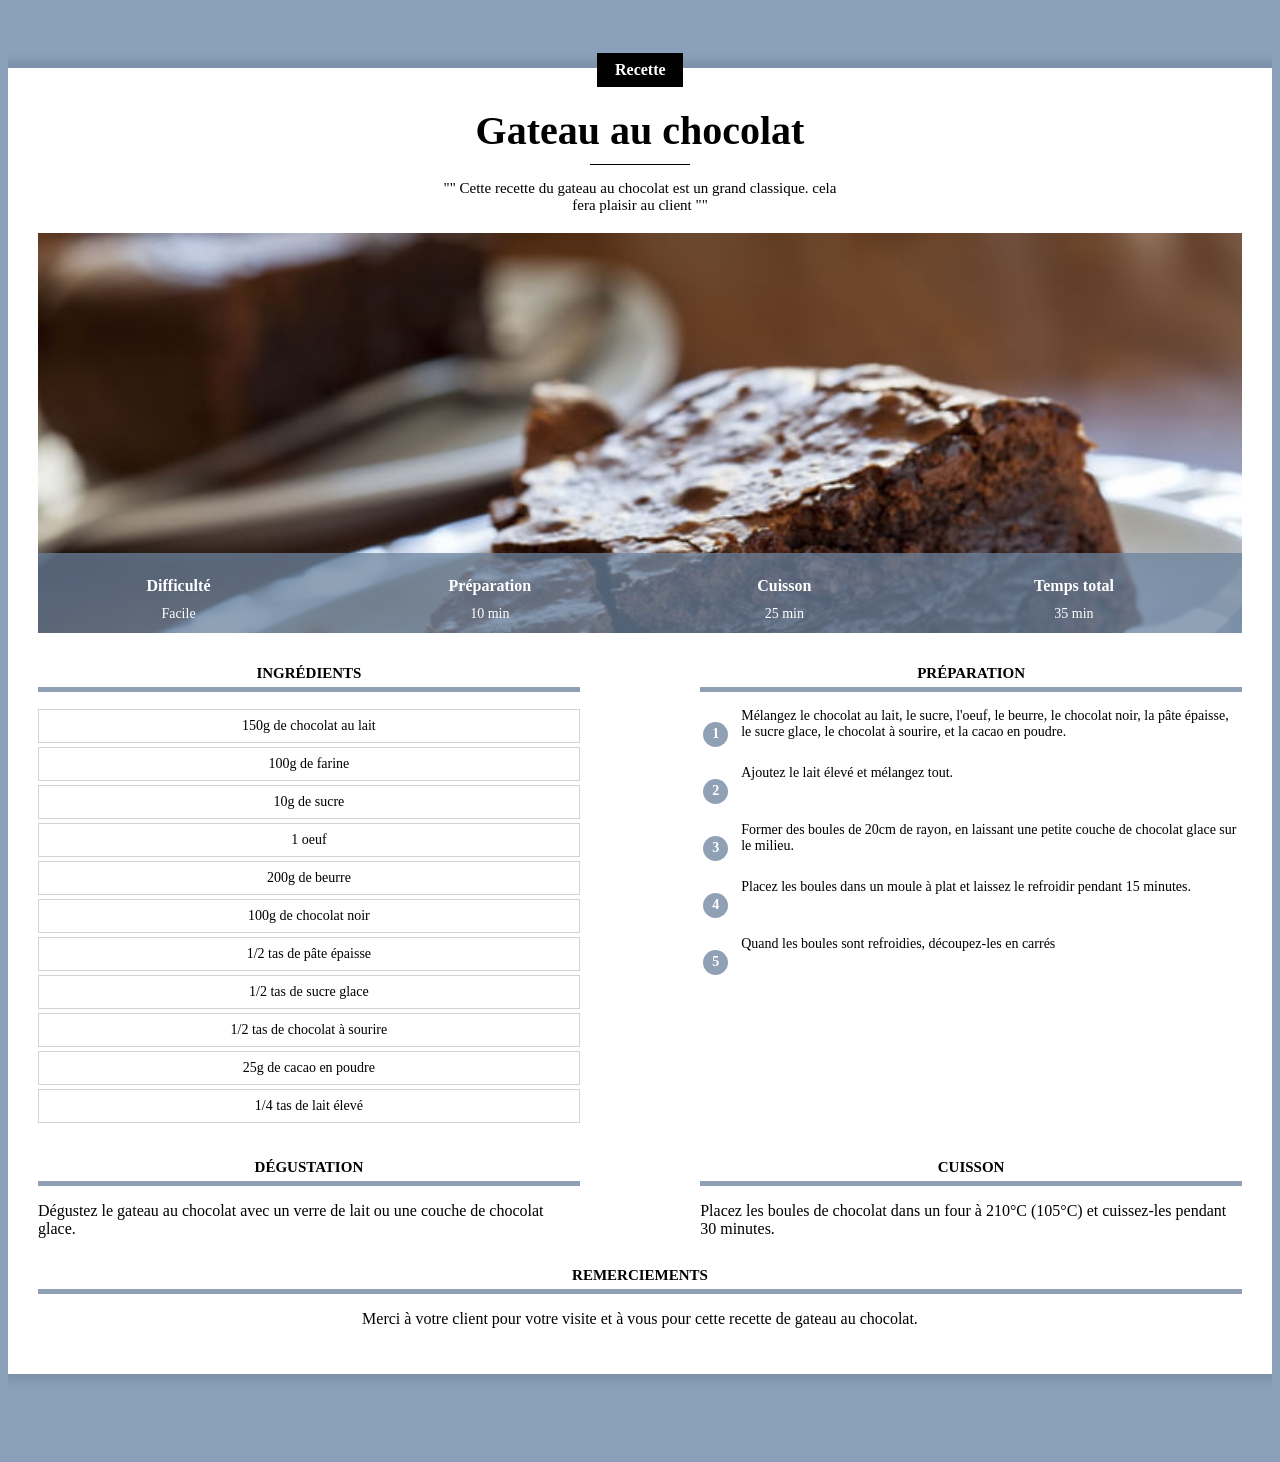
<file: index.html>
<!DOCTYPE html>
<html lang="en">
<head>
    <meta charset="UTF-8">
    <meta name="viewport" content="width=device-width, initial-scale=1.0">

    <link rel="stylesheet" href="recette.css">
    
    <title>Document</title>
    
    
</head>
<body>

   

    <div class="contenu"> 

        <div class="centre categorie">
            <p class="categorie">Recette</p>
        </div>
        <h1>Gateau au chocolat</h1>

        <div class="separateur"></div>


        <div class="centre">    
            <p class="description"> "" Cette recette du gateau au chocolat est un grand classique. cela fera plaisir au client ""</p>
        </div>
        

        <div id="contenu">
            <div class="info">
                <img src="gateau.jpg"></img>
            </div>
    
    
            <table class="tab">
                <tr>
                    <th>Difficulté</th>
                    <th>Préparation</th>
                    <th>Cuisson</th>
                    <th>Temps total</th>
                </tr>
                <tr>
                    <td>Facile</td>
                    <td>10 min</td>
                    <td>25 min</td>
                    <td>35 min</td>
                </tr>
            </table>
        </div>
       
        <div>
            <div class="colonne1 colonne">
                <h2>Ingrédients</h2>
            
                <div class="ingredient">
                    <p>150g de chocolat au lait</p>
                    <p>100g de farine</p>
                    <p>10g de sucre</p>
                    <p>1 oeuf</p>
                    <p>200g de beurre</p>
                    <p>100g de chocolat noir</p>
                    <p>1/2 tas de pâte épaisse</p>
                    <p>1/2 tas de sucre glace</p>
                    <p>1/2 tas de chocolat à sourire</p>
                    <p>25g de cacao en poudre</p>
                    <p>1/4 tas de lait élevé</p>
                </div>
            </div>


            <div class="colonne2 colonne">
                <h2>Préparation</h2>
    
                <table class="preparation">
                    <tr>
                        <td> <p class="num">1</p> </td>
                        <td class="preparation_etape">Mélangez le chocolat au lait, le sucre, l'oeuf, le beurre, 
                            le chocolat noir, la pâte épaisse, le sucre glace, le chocolat à sourire, et la cacao en poudre.</td>
                    </tr>
                    <tr>
                        <td><p class="num">2</p></td>
                        <td  class="preparation_etape">Ajoutez le lait élevé et mélangez tout.</td>
                    </tr>
                    <tr>
                        <td><p class="num">3</p></td>
                        <td  class="preparation_etape">Former des boules de 20cm de rayon, en laissant une petite couche de chocolat glace sur le milieu.</td>
                    </tr>
                    <tr>
                        <td><p class="num">4</p></td>
                        <td  class="preparation_etape">Placez les boules dans un moule à plat et laissez le refroidir pendant 15 minutes.</td>
                    </tr>
                    <tr>
                        <td><p class="num">5</p></td>
                        <td  class="preparation_etape">Quand les boules sont refroidies, découpez-les en carrés </td>
                    </tr>
                </table>
              
            </div>

            <div class="colonne3 colonne">
                <h2>Cuisson</h2>
                <p>Placez les boules de chocolat dans un four à 210°C (105°C) et cuissez-les pendant 30 minutes.</p>
            </div>
            
            <div class="colonne4 colonne">
                <h2>Dégustation</h2>
                <p>Dégustez le gateau au chocolat avec un verre de lait ou une couche de chocolat glace.</p>
            </div>
            
            <div class="colonne5">
                <h2>Remerciements</h2>
                <p>Merci à votre client pour votre visite et à vous pour cette recette de gateau au chocolat.</p>
            </div>
            

        </div>
        
       
       
        

        

        

    </div>


</body>
</html>
</file>
<file: recette.css>
*{
    overflow: auto;
}




body{
    background-color: #8BA1BB;
    font-family: Areal;
   
}

div.contenu{
    background-color: white;
    margin: 40px 8px 40px 8px;
    padding:0px 8px 20px 8px;
    /*min-width: 350px;*/
    box-shadow: 0px 0px 8px 8px rgba(0, 0, 0, 0.1) ;
    overflow: visible;
}


h1{
    text-align: center;
    font-size: 40px;
    margin-bottom: 10px;
    margin-top: 16px;
}


p.description{
    max-width: 400px;
    display: inline-block;
    font-size: 15px;
}


#contenu{
    position: relative;
}


.info{
    display: block;
    max-height: 400px;
    object-fit: cover;
    background-color: gray;
    /*min-height: 400px;*/
    
}

img{
    width: 100%;
}

p.categorie{
    background-color: black;
    color: white;
    max-width: 50px;
    display: inline-block;
    padding: 8px 18px;
    margin-bottom: 0px;
    margin-top: -15px;

    font-weight: bold;
    font-size: 16px

}

div.categorie{
    margin-bottom: 0px;
    margin-top: 0px;
    overflow: visible;
}



div.separateur{
    width: 100px;
    height: 1px;
    background-color: black;
    margin-left: auto;
    margin-right: auto;
}

.centre{
    text-align: center;
    width: 100%;
}


.tab{
    position: absolute;
    bottom: 0;
    width: 100%;
    color: white;
    background-color: #6C829DC0;
    height: 50px;
}

.tab td{
    text-align: center;
    font-size: 12px;
    vertical-align: top;
}
.tab th{
    font-size: 14px;
    vertical-align: bottom;
    padding: 8px;
}



div.colonne{
    width: 100%;
    margin-top: 20px;
   

}

div.colonne1{
    display: inline-block;
    /*margin-right: 10px;*/
}



/*div.colonne3{
    float: right;
}*/

.colonne5 h2{
    text-align: center;
    text-transform: uppercase;
    font-size: 15px;
    border-bottom: 5px solid #6C829DC0;
    padding-bottom: 5px;
}

.colonne5 p{
    text-align: center;
}

div.colonne h2{
    text-align: center;
    text-transform: uppercase;
    font-size: 15px;
    border-bottom: 5px solid #6C829DC0;
    padding-bottom: 5px;
}

div.ingredient p{
    border: 1px solid lightgray;
    text-align: center;
    font-size: 14px;
    padding: 8px 0;
    margin-top: 4px;
    margin-bottom: 0;
}

table.preparation p.num{
    background-color: #6C829DC0;
    color: white;
    width: 25px;
    height: 25px;
    text-align: center;
    font-size: 14px;
    font-weight: bold;
    padding-top: 4px;
    box-sizing: border-box;
    border-radius: 50%;
}

table.preparation td{
    vertical-align: top;

}

table.preparation tr{
    height: 40px;
}

table.preparation td.preparation_etape{
    font-size: 14px;
    padding-left: 10px;
    padding-bottom: 10px;
}



/*styles pour ordinateur*/
@media only screen and (min-width: 768px){
    div.contenu{
        min-width: 350px;
        margin: 60px 10% 80px 10%;
        padding:0px 30px 30px 30px;
    }


    .tab{
   
        height: 80px;
    }
    
    .tab td{
        
        font-size: 14px;
    }
    .tab th{
        font-size: 16px;
      
    }


    div.colonne{
        width: 45%;
        margin-top: 20px;
       
    
    }
    
    div.colonne1{
        margin-right: 10px;
    }
    
    div.colonne2{
        float: right;
        /*width: 50%;*/
    }
    
    div.colonne3{
        float: right;
    }
    
    
}

@media only screen and (min-width: 900px){
    div.contenu{
        min-width: 645px;
        margin-left: auto;
        margin-right: auto;
        
    }
}
</file>
